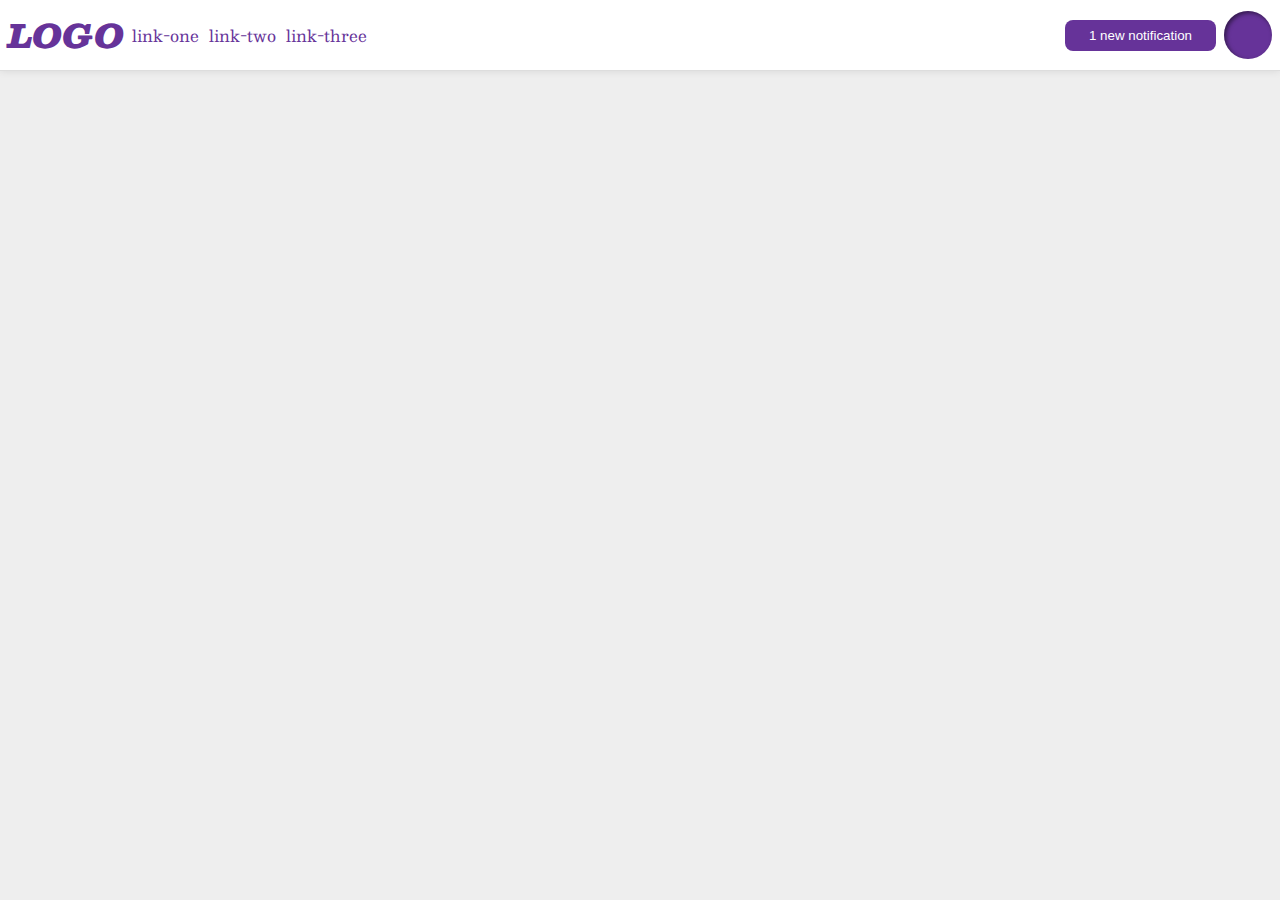
<file: foundations/flex/03-flex-header-2/index.html>
<!DOCTYPE html>
<html lang="en">
  <head>
    <meta charset="UTF-8">
    <meta http-equiv="X-UA-Compatible" content="IE=edge">
    <meta name="viewport" content="width=device-width, initial-scale=1.0">
    <title>Flex Header 2</title>
    <link rel="stylesheet" href="style.css">
  </head>
  <body>
    <div class="header">
      <div class="tog">
        <div class="logo">
          LOGO
        </div>
        <ul class="links">
          <li><a href="https://google.com">link-one</a></li>
          <li><a href="https://google.com">link-two</a></li>
          <li><a href="https://google.com">link-three</a></li>
        </ul>
      </div>
      <div class="join">
        <button class="notifications">
          1 new notification
        </button>
        <div class="profile-image"></div>
      </div>
    </div>
  </body>
</html>
</file>
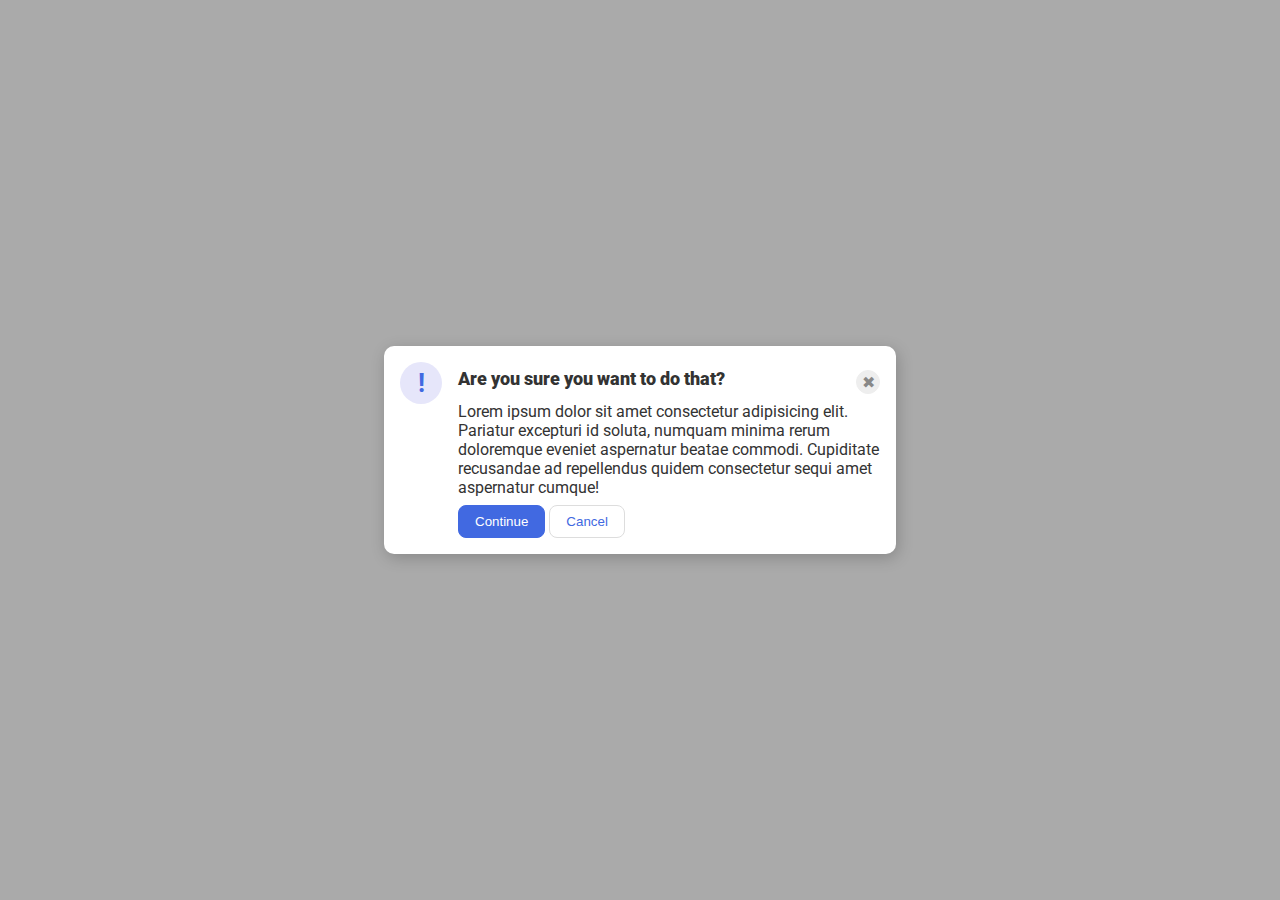
<file: foundations/flex/05-flex-modal/index.html>
<!DOCTYPE html>
<html lang="en">
  <head>
    <meta charset="UTF-8">
    <meta http-equiv="X-UA-Compatible" content="IE=edge">
    <meta name="viewport" content="width=device-width, initial-scale=1.0">
    <link rel="stylesheet" href="style.css">
    <title>Modal</title>
  </head>
  <body>
    <div class="modal">
      <div class="icon">!</div>
      <div class="other">
        <!-- <div class="top"> -->
          <div class="header">Are you sure you want to do that?
          <button class="close-button">✖</button>
          </div>
        <!-- </div> -->
        <div class="text">Lorem ipsum dolor sit amet consectetur adipisicing elit. Pariatur excepturi id soluta, numquam minima rerum doloremque eveniet aspernatur beatae commodi. Cupiditate recusandae ad repellendus quidem consectetur sequi amet aspernatur cumque!</div>
        <button class="continue">Continue</button>
        <button class="cancel">Cancel</button>
      </div>
    </div>
  </body>
</html>
</file>
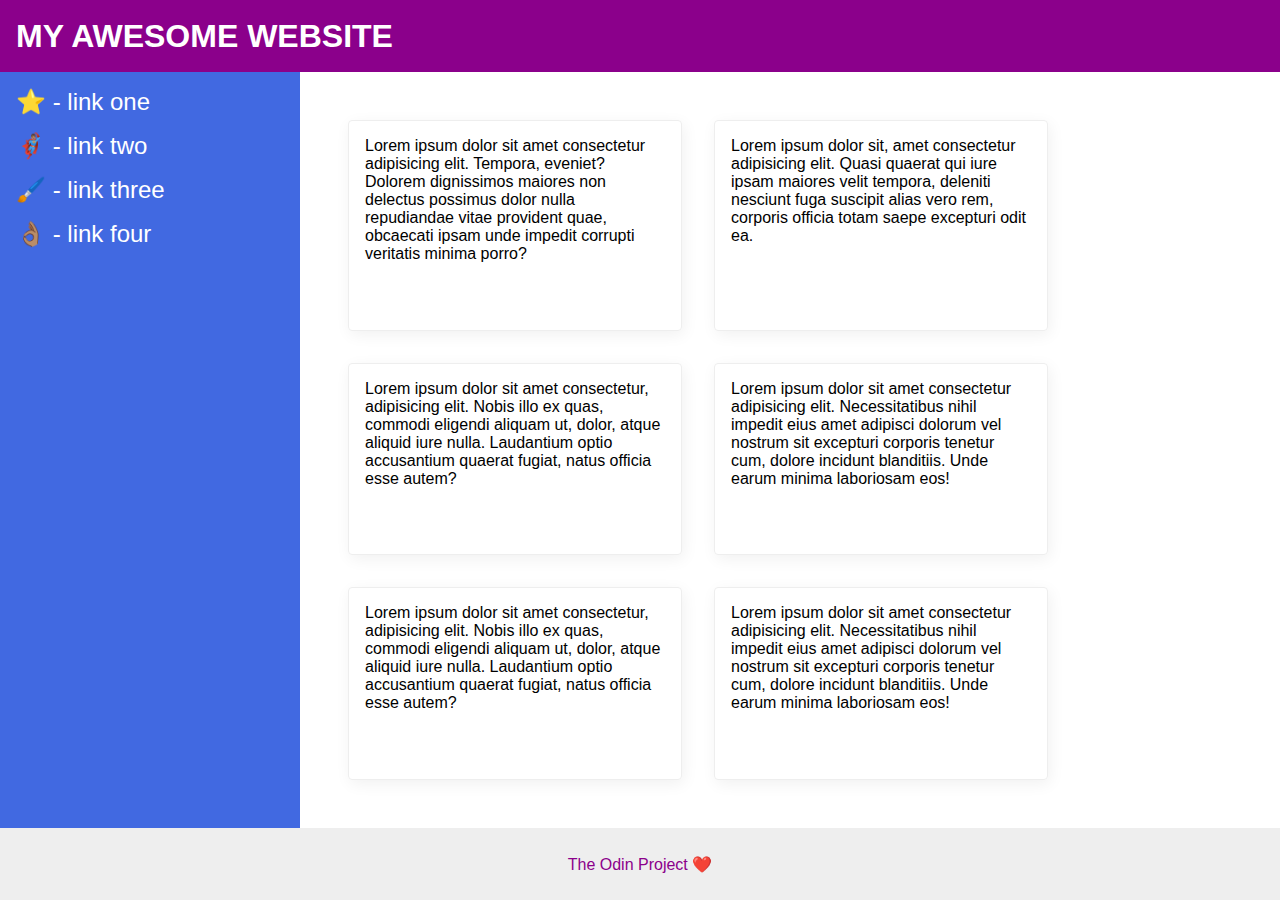
<file: foundations/flex/07-flex-layout-2/index.html>
<!DOCTYPE html>
<html lang="en">
  <head>
    <meta charset="UTF-8">
    <meta http-equiv="X-UA-Compatible" content="IE=edge">
    <meta name="viewport" content="width=device-width, initial-scale=1.0">
    <title>The Holy Grail</title>
    <link rel="stylesheet" href="style.css">
  </head>
  <body>
    <div class="header">
      MY AWESOME WEBSITE
    </div>
    <div class="middle">
      <div class="sidebar">
        <ul>
          <li><a href="#">⭐ - link one</a></li>
          <li><a href="#">🦸🏽‍♂️ - link two</a></li>
          <li><a href="#">🖌️ - link three</a></li>
          <li><a href="#">👌🏽 - link four</a></li>
        </ul>
      </div>
      <div class="cards">
        <div class="card">Lorem ipsum dolor sit amet consectetur adipisicing elit. Tempora, eveniet? Dolorem dignissimos maiores non delectus possimus dolor nulla repudiandae vitae provident quae, obcaecati ipsam unde impedit corrupti veritatis minima porro?</div>
        <div class="card">Lorem ipsum dolor sit, amet consectetur adipisicing elit. Quasi quaerat qui iure ipsam maiores velit tempora, deleniti nesciunt fuga suscipit alias vero rem, corporis officia totam saepe excepturi odit ea.</div>
        <div class="card">Lorem ipsum dolor sit amet consectetur, adipisicing elit. Nobis illo ex quas, commodi eligendi aliquam ut, dolor, atque aliquid iure nulla. Laudantium optio accusantium quaerat fugiat, natus officia esse autem?</div>
        <div class="card">Lorem ipsum dolor sit amet consectetur adipisicing elit. Necessitatibus nihil impedit eius amet adipisci dolorum vel nostrum sit excepturi corporis tenetur cum, dolore incidunt blanditiis. Unde earum minima laboriosam eos!</div>
        <div class="card">Lorem ipsum dolor sit amet consectetur, adipisicing elit. Nobis illo ex quas, commodi eligendi aliquam ut, dolor, atque aliquid iure nulla. Laudantium optio accusantium quaerat fugiat, natus officia esse autem?</div>
        <div class="card">Lorem ipsum dolor sit amet consectetur adipisicing elit. Necessitatibus nihil impedit eius amet adipisci dolorum vel nostrum sit excepturi corporis tenetur cum, dolore incidunt blanditiis. Unde earum minima laboriosam eos!</div>
      </div>
    </div>
    <div class="footer">
      The Odin Project ❤️
    </div>
  </body>
</html>
</file>
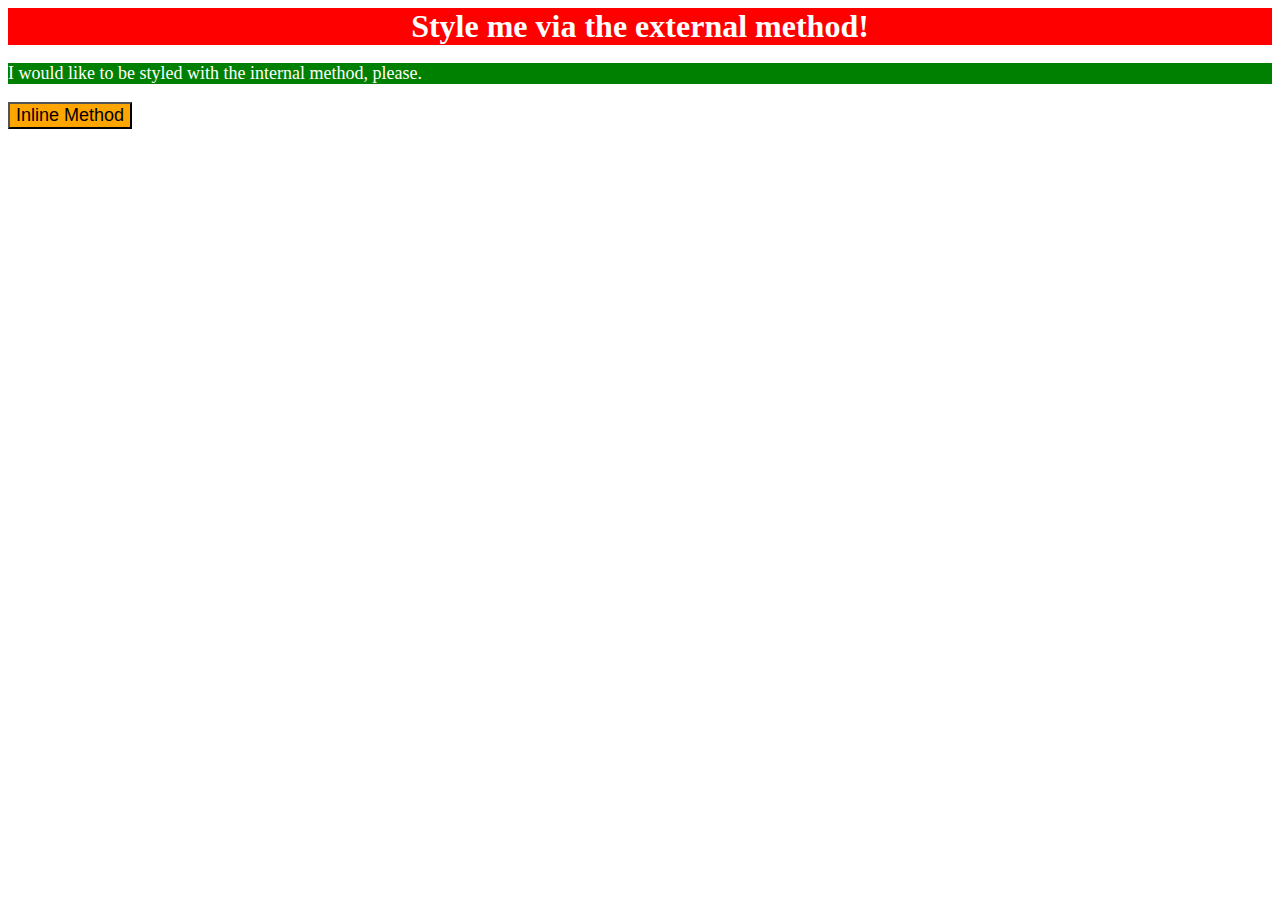
<file: foundations/intro-to-css/01-css-methods/index.html>
<!DOCTYPE html>
<html lang="en">
  <head>
    <link rel="stylesheet" href="styles.css"> 
    <style>
      p{
        background-color: green;
        color: white;
        font-size: 18px;
      }
    </style>
    <meta charset="UTF-8">
    <meta http-equiv="X-UA-Compatible" content="IE=edge">
    <meta name="viewport" content="width=device-width, initial-scale=1.0">
    <title>Methods for Adding CSS</title>
  </head>
  <body>
    <div>Style me via the external method!</div>
    <p>I would like to be styled with the internal method, please.</p>
    <button style="background-color: orange; font-size: 18px;">Inline Method</button>
  </body>
</html>
</file>
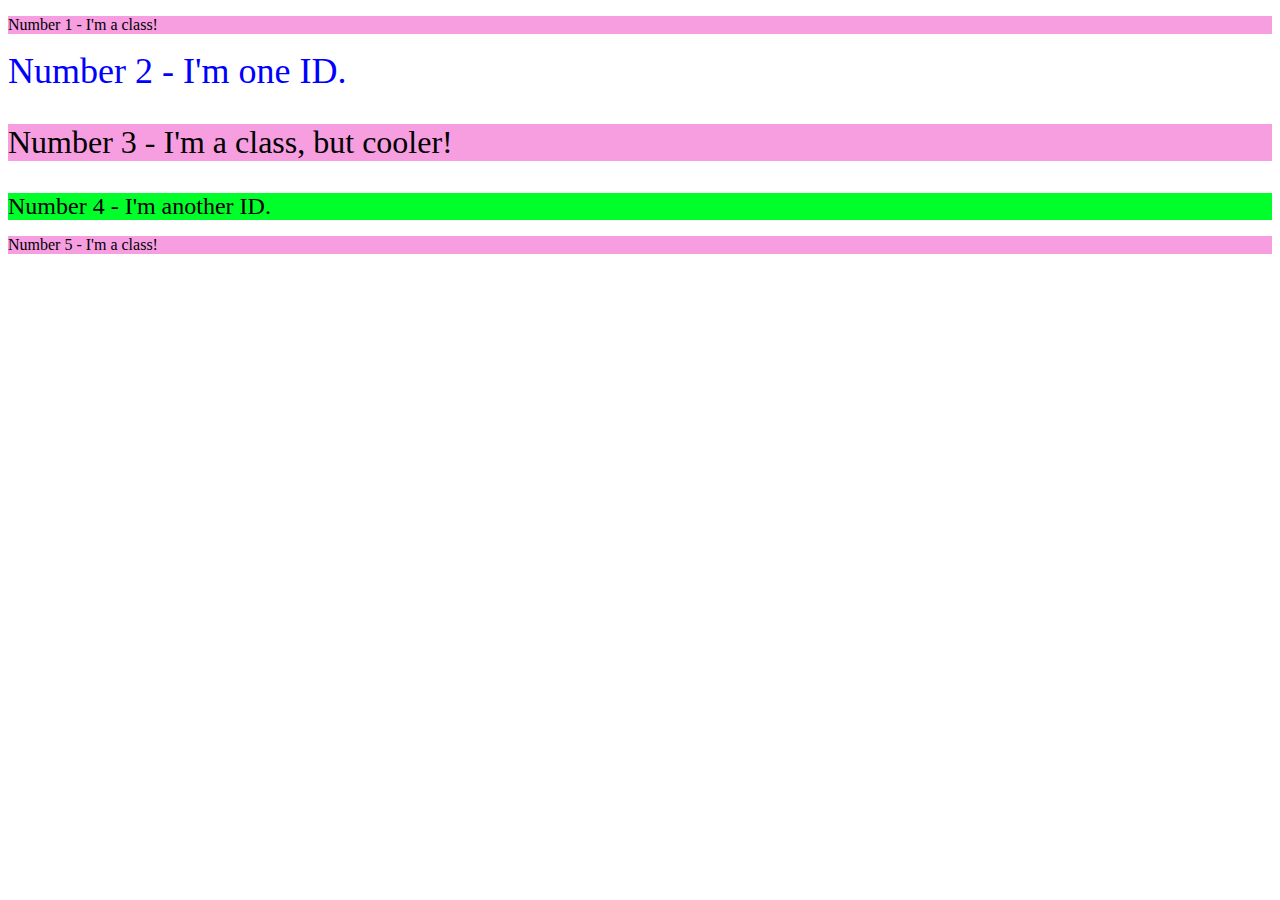
<file: foundations/intro-to-css/02-class-id-selectors/index.html>
<!DOCTYPE html>
<html lang="en">
  <head>
    <meta charset="UTF-8">
    <meta http-equiv="X-UA-Compatible" content="IE=edge">
    <meta name="viewport" content="width=device-width, initial-scale=1.0">
    <title>Class and ID Selectors</title>
    <link rel="stylesheet" href="style.css">
  </head>
  <body>
    <p class="odd">Number 1 - I'm a class!</p>
    <div class="second">Number 2 - I'm one ID.</div>
    <p class="odd third">Number 3 - I'm a class, but cooler!</p>
    <div class="fourth">Number 4 - I'm another ID.</div>
    <p class="odd">Number 5 - I'm a class!</p>
  </body>
</html>
</file>
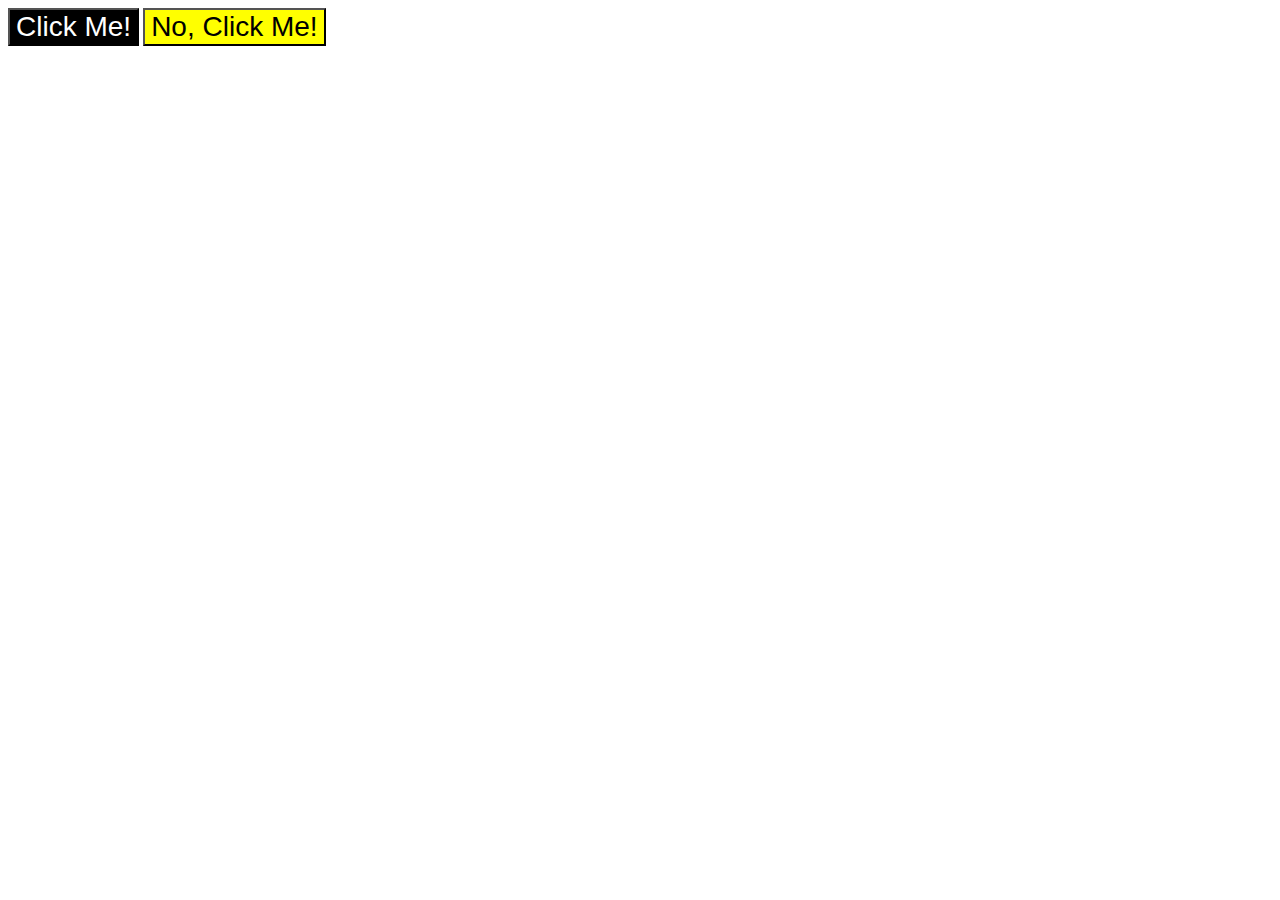
<file: foundations/intro-to-css/03-grouping-selectors/index.html>
<!DOCTYPE html>
<html lang="en">
  <head>
    <meta charset="UTF-8">
    <meta http-equiv="X-UA-Compatible" content="IE=edge">
    <meta name="viewport" content="width=device-width, initial-scale=1.0">
    <title>Grouping Selectors</title>
    <link rel="stylesheet" href="style.css">
  </head>
  <body>
    <button class="c1">Click Me!</button>
    <button class="c2">No, Click Me!</button>
  </body>
</html>
</file>
<file: foundations/flex/03-flex-header-2/style.css>
/* this is some magical font-importing.  
you'll learn about it later. */
@import url('https://fonts.googleapis.com/css2?family=Besley:ital,wght@0,400;1,900&display=swap');

body {
  margin: 0;
  background: #eee;
  font-family: Besley, serif;
}

.header {
  background: white;
  border-bottom: 1px solid #ddd;
  box-shadow: 0 0 8px rgba(0,0,0,.1);
  display: flex;
  align-items:center;
  gap: 16px;
  padding: 8px;
  justify-content: space-between;
}

.profile-image {
  background: rebeccapurple;
  box-shadow: inset 2px 2px 4px rgba(0,0,0,.5);
  border-radius: 50%;
  width: 48px;
  height: 48px;
}

.logo {
  color: rebeccapurple;
  font-size: 32px;
  font-weight: 900;
  font-style: italic;
}

button {
  border: none;
  border-radius: 8px;
  background: rebeccapurple;
  color: white;
  padding: 8px 24px;
}

a {
  /* this removes the line under our links */
  text-decoration: none;
  color: rebeccapurple;
}

ul {
  list-style-type: none;
  display: flex;
  gap: 10px;
  margin: 0px;
  padding: 0px;
}
.tog{
  display: flex;
  gap: 8px;
  align-items: center;
}

.join{
  display: flex;
  gap: 8px;
  align-items: center;
}
</file>
<file: foundations/flex/05-flex-modal/style.css>
@import url('https://fonts.googleapis.com/css2?family=Roboto:wght@400;700&display=swap');

html, body {
  height: 100%;
}

body {
  font-family: Roboto, sans-serif;
  margin: 0;
  background: #aaa;
  color: #333;
  /* I'll give you this one for free lol */
  display: flex;
  align-items: center;
  justify-content: center;
}

.modal {
  background: white;
  width: 480px;
  /* height: 500px; */
  border-radius: 10px;
  box-shadow: 2px 4px 16px rgba(0,0,0,.2);
  display: flex;
  padding: 8px;
  gap: 8px;
  padding: 16px;
  gap: 16px;
}

.icon {
  color: royalblue;
  font-size: 26px;
  font-weight: 700;
  background: lavender;
  width: 42px;
  height: 42px;
  border-radius: 50%;
  display: flex;
  align-items: center;
  justify-content: center;
  flex-shrink: 0;
}

.close-button {
  background: #eee;
  border-radius: 50%;
  color: #888;
  font-weight: 400;
  font-size: 16px;
  height: 24px;
  width: 24px;
  display: flex;
  align-items: center;
  justify-content: center;
  border: 1px solid #eee;
  padding: 0;
  /* align-self: flex-start; */
}

button {
  cursor: pointer;
  margin-top: 8px;
  padding: 8px 16px;
  border-radius: 8px;
}

button.continue {
  background: royalblue;
  border: 1px solid royalblue;
  color: white;
}

button.cancel {
  background: white;
  border: 1px solid #ddd;
  color: royalblue;

}
.top{
  display: flex;
  justify-content: space-between;
  align-items: center;
}

.header{
  display: flex;
  font-weight: 900;
  font-size: 18px;
  align-items: center;
  justify-content: space-between;
  margin-bottom: 8px;
}
</file>
<file: foundations/flex/07-flex-layout-2/style.css>
body {
  font-family: -apple-system, BlinkMacSystemFont, 'Segoe UI', Roboto, Oxygen, Ubuntu, Cantarell, 'Open Sans', 'Helvetica Neue', sans-serif;
  margin: 0;
  min-height: 100vh;
}

.header {
  height: 72px;
  background: darkmagenta;
  color: white;
}

.footer {
  height: 72px;
  background: #eee;
  color: darkmagenta;
}

.sidebar {
  width: 300px;
  background: royalblue;
  box-sizing: border-box;
}

.card {
  border: 1px solid #eee;
  box-shadow: 2px 4px 16px rgba(0,0,0,.06);
  border-radius: 4px;
}

body{
  display: flex;
  flex-direction: column;
  /* justify-content: space-between; */
}
.header{
  font-size: 32px;
  font-weight: 900;
  display: flex;
  /* vertical-align: middle; */
  /* line-height: 72px; */
  align-items: center;
  padding: 0 16px;
  box-sizing: border-box;
}
.middle{
  display: flex;
  flex: 1;
}
.sidebar{
  flex-shrink: 0;
  font-size: 24px;
  padding: 16px;
}
ul{
  text-align: left;
  padding: 0px;
  margin: 0px;
}
li{
  list-style: none;
  margin-bottom: 16px;
}
a{
  text-decoration: none;
  color: white;
}
.cards{
  padding: 48px;
  display: flex;
  flex-wrap: wrap;
  gap: 32px;
}
.card{
  padding: 16px;
  width: 300px;
  /* height: 300px; */
  /* flex: 1; */
}
.footer{
  /* text-align: center;
  line-height: 72px; */
  display: flex;
  justify-content: center;
  align-items: center;
}
</file>
<file: foundations/intro-to-css/01-css-methods/styles.css>
div{
    background-color: red;
    color: white;
    font-size: 32px;
    text-align: center;
    font-weight: 700;
  }
</file>
<file: foundations/intro-to-css/02-class-id-selectors/style.css>
.odd{
    background-color: rgb(247,158,225);
    font: Verdana, DejaVu Sans, sans-serif;
}
.second{
    color: rgb(0,0,255);
    font-size: 36px;
}
.third{
    font-size: 32px;
}
.fourth{
    background-color: rgb(0,255,42);
    font-size: 24px;
}
</file>
<file: foundations/intro-to-css/03-grouping-selectors/style.css>
.c1, .c2{
    font-size: 28px;
    font-family:Helvetica, 'Times New Roman', sans-serif;
}

.c1{
    background-color: black;
    color: white;
}

.c2{
    background-color: yellow;
}
</file>
